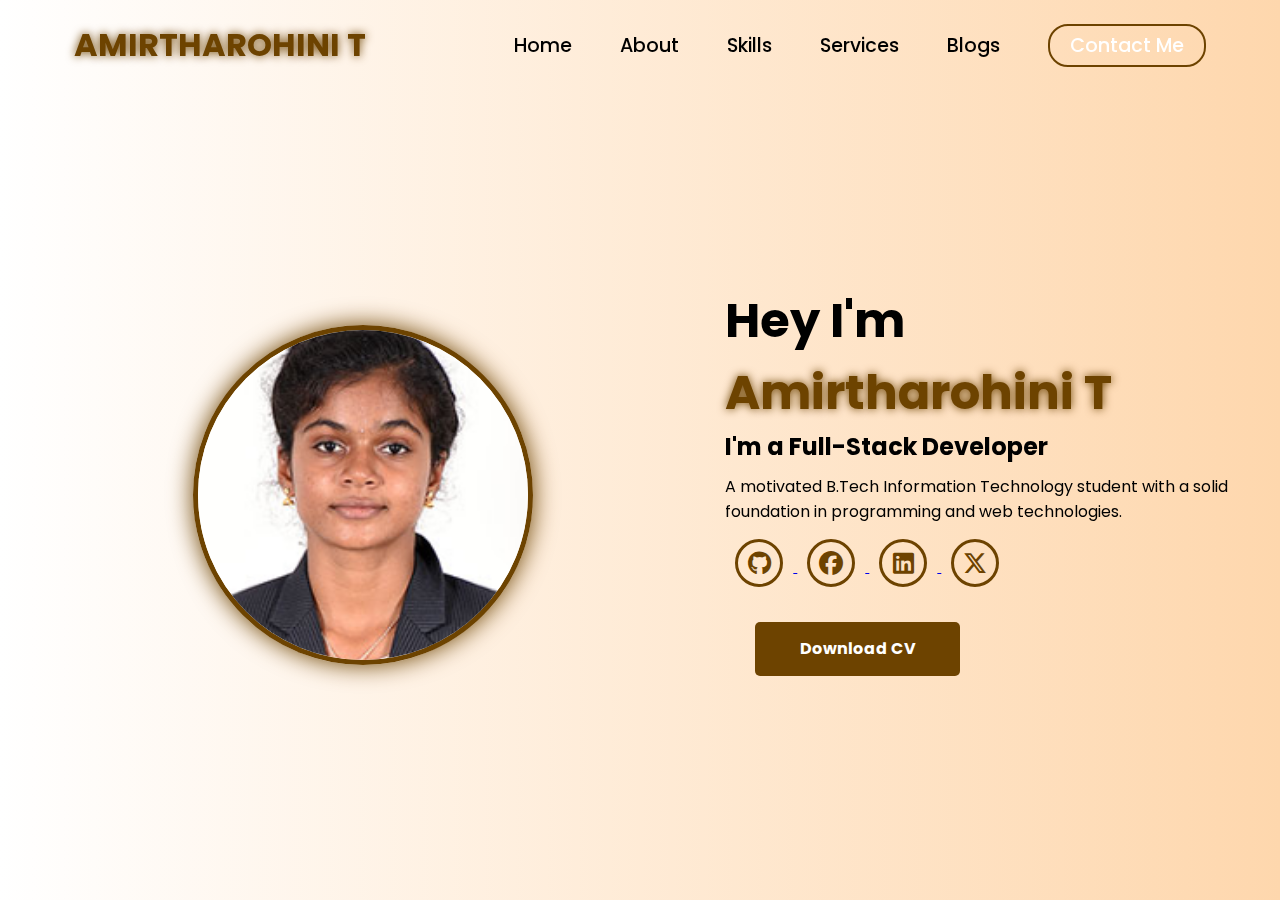
<file: index.html>
<!DOCTYPE html>
<html lang="en">
<head>
    <meta charset="UTF-8">
    <meta name="viewport" content="width=device-width, initial-scale=1.0">
    <link rel="stylesheet" href="https://cdnjs.cloudflare.com/ajax/libs/font-awesome/6.7.1/css/all.min.css">
    <title>Student Portfolio</title>
    <link rel="stylesheet" href="style.css">
    <link rel="stylesheet" href="https://unpkg.com/aos@next/dist/aos.css" />
</head>
<body>

    <nav>
        <div class="nav-container">
            <div class="logo" data-aos="zoom-in" data-aos-duration="1000">
                <span>AMIRTHAROHINI T</span>
            </div>

            <div class="links">
                <div class="link" data-aos="fade-up" data-aos-duration="1000" data-aos-delay="100">
                    <a href="index.html">Home</a>
                </div>
                <div class="link" data-aos="fade-up" data-aos-duration="1000" data-aos-delay="200">
                    <a href="about.html">About</a>
                </div>
                <div class="link" data-aos="fade-up" data-aos-duration="1000" data-aos-delay="300">
                    <a href="skills.html">Skills</a>
                </div>
                <div class="link" data-aos="fade-up" data-aos-duration="1000" data-aos-delay="400">
                    <a href="services.html">Services</a>
                </div>
                <div class="link" data-aos="fade-up" data-aos-duration="1000" data-aos-delay="500">
                    <a href="blogs.html">Blogs</a>
                </div>
                <div class="link contact-btn" data-aos="fade-up" data-aos-duration="1000" data-aos-delay="600">
                    <a href="contact.html">Contact Me</a>
                </div>
            </div>

            <i class="fa-solid fa-bars hamburg" onclick="hamburg()"></i>
        </div>

        <!-- MOBILE DROPDOWN -->
        <div class="dropdown">
            <div class="links">
                <a href="index.html">Home</a>
                <a href="about.html">About</a>
                <a href="skills.html">Skills</a>
                <a href="services.html">Services</a>
                <a href="blogs.html">Blogs</a>
                <a href="contact.html">Contact Me</a>
                <i class="fa-solid fa-xmark cancel" onclick="cancel()"></i>
            </div>
        </div>
    </nav>

    <section>
        <div class="main-container">
            <div class="image" data-aos="zoom-in-right" data-aos-duration="2500">
                <img src="profile.png" alt="">
            </div>

            <div class="content">
                <h1 data-aos="fade-left" data-aos-duration="1000" data-aos-delay="800">
                    Hey I'm <span>Amirtharohini T</span>
                </h1>

                <h2 data-aos="fade-right" data-aos-duration="1000" data-aos-delay="900">
                    I'm a Full-Stack Developer
                </h2>

                <p data-aos="flip-up" data-aos-duration="1000" data-aos-delay="1000">
                    A motivated B.Tech Information Technology student with a solid foundation in
                    programming and web technologies.
                </p>

                <div class="social-links">
    <a href="https://github.com/Amirtharohini77" target="_blank">
        <i class="fa-brands fa-github"></i>
    </a>

    <a href="https://www.facebook.com/YOUR_FACEBOOK_USERNAME" target="_blank">
        <i class="fa-brands fa-facebook"></i>
    </a>

    <a href="https://www.linkedin.com/in/amirtharohini-thangaraj-696667355/" target="_blank">
        <i class="fa-brands fa-linkedin"></i>
    </a>

    <a href="https://leetcode.com/u/AmirthaRohini7/" target="_blank">
        <i class="fa-brands fa-x-twitter"></i>
    </a>
</div>


                <div class="btn" data-aos="zoom-out-left" data-aos-duration="1000" data-aos-delay="1300">
                    <a href="assets/AMIRTHAROHINI-RESUME.pdf" download>
                        <button>Download CV</button>
                    </a>
                </div>
            </div>
        </div>
    </section>

    <script src="https://unpkg.com/aos@next/dist/aos.js"></script>
    <script>
        AOS.init({ offset: 0 });
    </script>

    <script>
        function hamburg() {
            const navbar = document.querySelector(".dropdown");
            navbar.style.transform = "translateY(0px)";
        }
        function cancel() {
            const navbar = document.querySelector(".dropdown");
            navbar.style.transform = "translateY(-500px)";
        }
    </script>

</body>
</html>
</file>
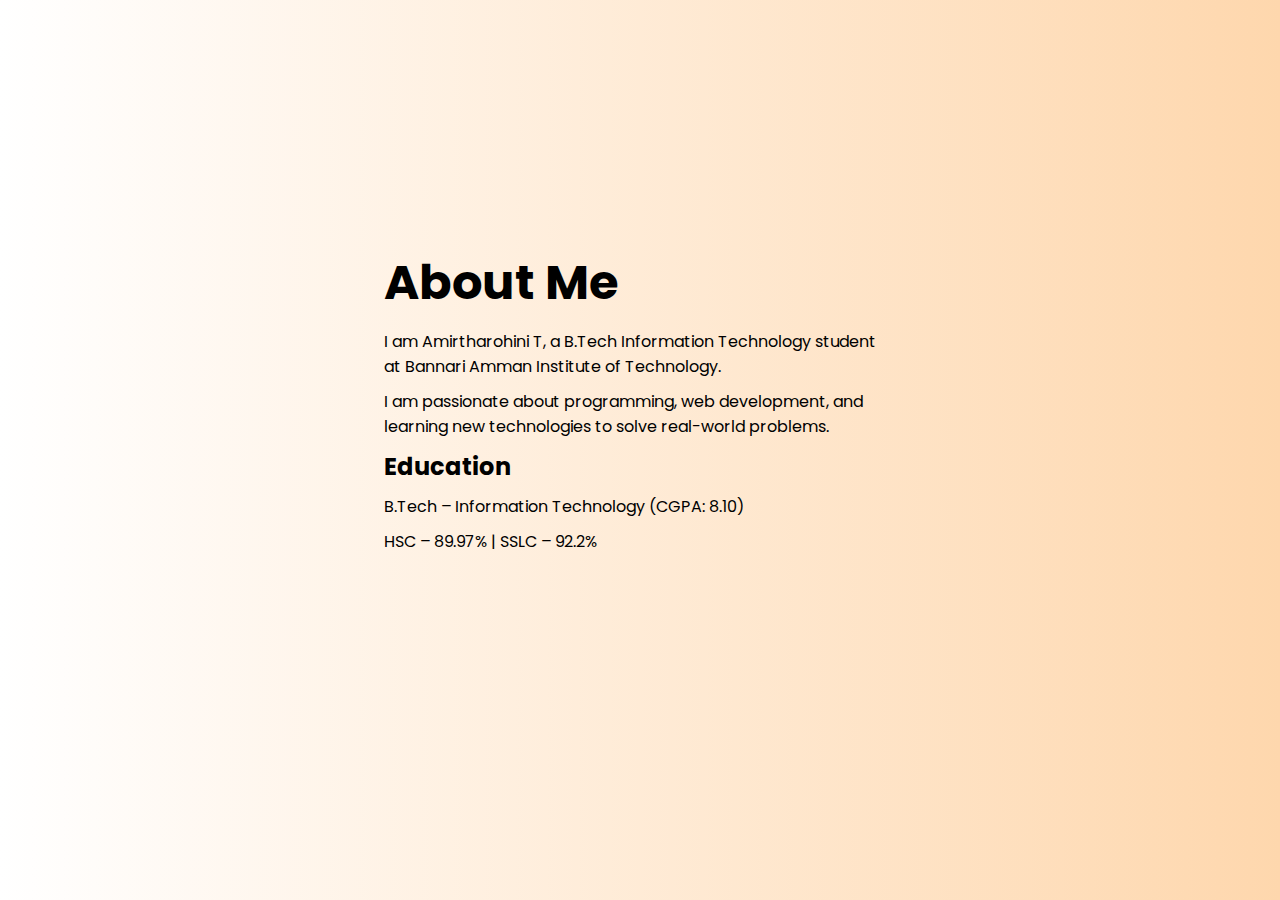
<file: about.html>
<!DOCTYPE html>
<html lang="en">
<head>
    <meta charset="UTF-8">
    <title>About | Amirtharohini T</title>
    <link rel="stylesheet" href="style.css">
</head>
<body>

<section>
    <div class="main-container">
        <div class="content">
            <h1>About Me</h1>
            <p>
                I am Amirtharohini T, a B.Tech Information Technology student at
                Bannari Amman Institute of Technology.
            </p>
            <p>
                I am passionate about programming, web development, and learning
                new technologies to solve real-world problems.
            </p>

            <h2>Education</h2>
            <p>B.Tech – Information Technology (CGPA: 8.10)</p>
            <p>HSC – 89.97% | SSLC – 92.2%</p>
        </div>
    </div>
</section>

</body>
</html>
</file>
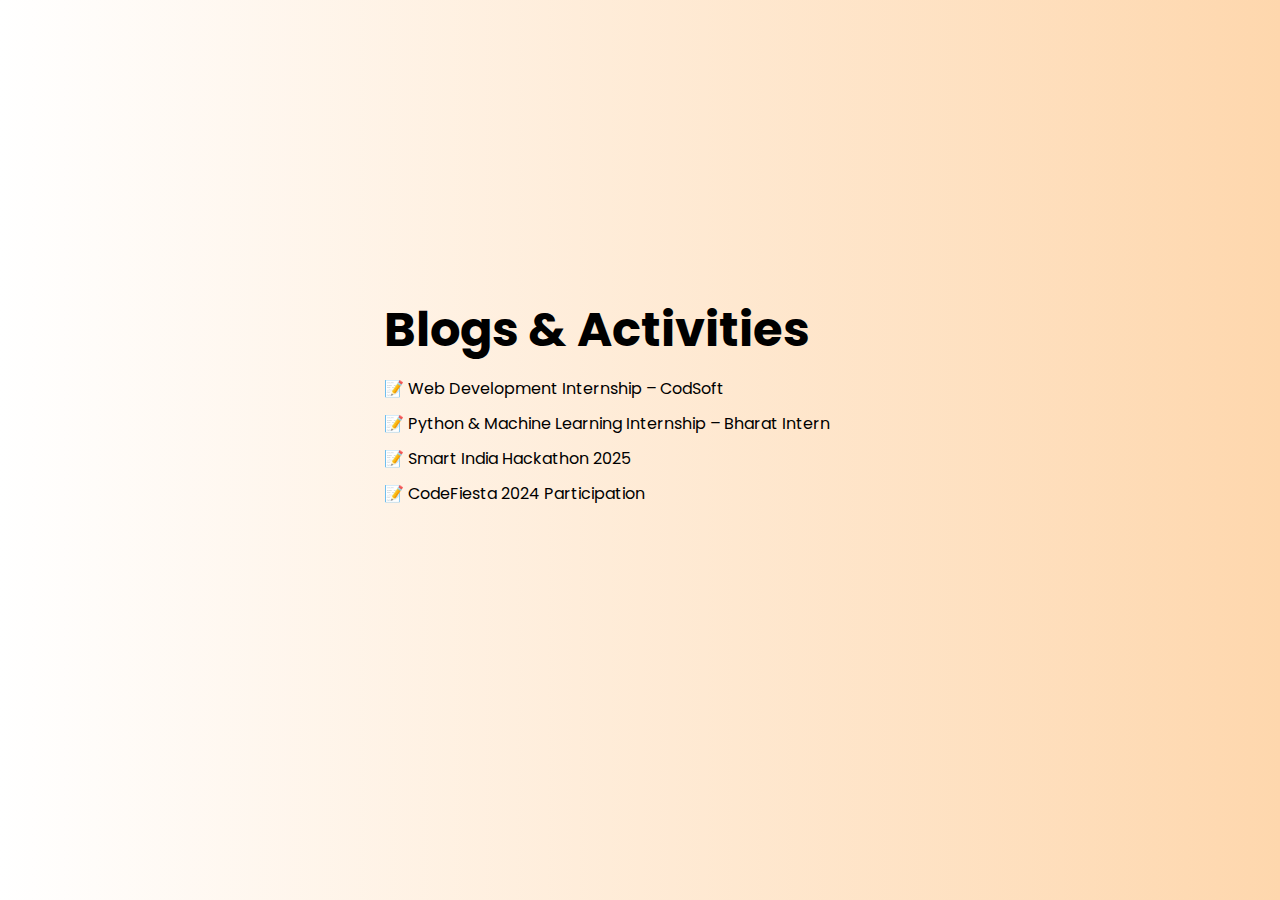
<file: blogs.html>
<!DOCTYPE html>
<html lang="en">
<head>
    <meta charset="UTF-8">
    <title>Blogs | Amirtharohini T</title>
    <link rel="stylesheet" href="style.css">
</head>
<body>

<section>
    <div class="main-container">
        <div class="content">
            <h1>Blogs & Activities</h1>

            <p>📝 Web Development Internship – CodSoft</p>
            <p>📝 Python & Machine Learning Internship – Bharat Intern</p>
            <p>📝 Smart India Hackathon 2025</p>
            <p>📝 CodeFiesta 2024 Participation</p>
        </div>
    </div>
</section>

</body>
</html>
</file>
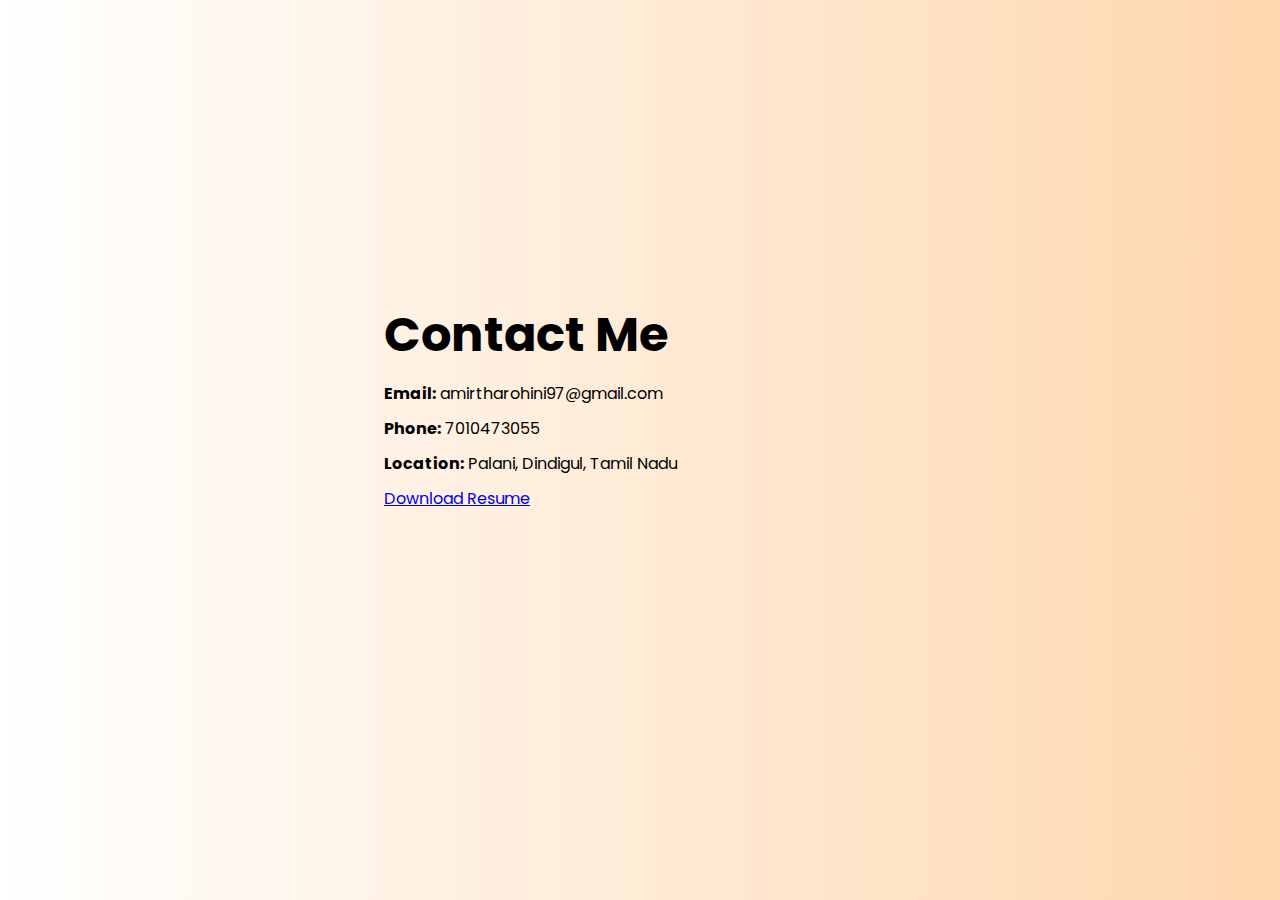
<file: contact.html>
<!DOCTYPE html>
<html lang="en">
<head>
    <meta charset="UTF-8">
    <title>Contact | Amirtharohini T</title>
    <link rel="stylesheet" href="style.css">
</head>
<body>

<section>
    <div class="main-container">
        <div class="content">
            <h1>Contact Me</h1>

            <p><strong>Email:</strong> amirtharohini97@gmail.com</p>
            <p><strong>Phone:</strong> 7010473055</p>
            <p><strong>Location:</strong> Palani, Dindigul, Tamil Nadu</p>

            <a href="assets/AMIRTHAROHINI-RESUME.pdf" download class="btn">
                Download Resume
            </a>
        </div>
    </div>
</section>

</body>
</html>
</file>
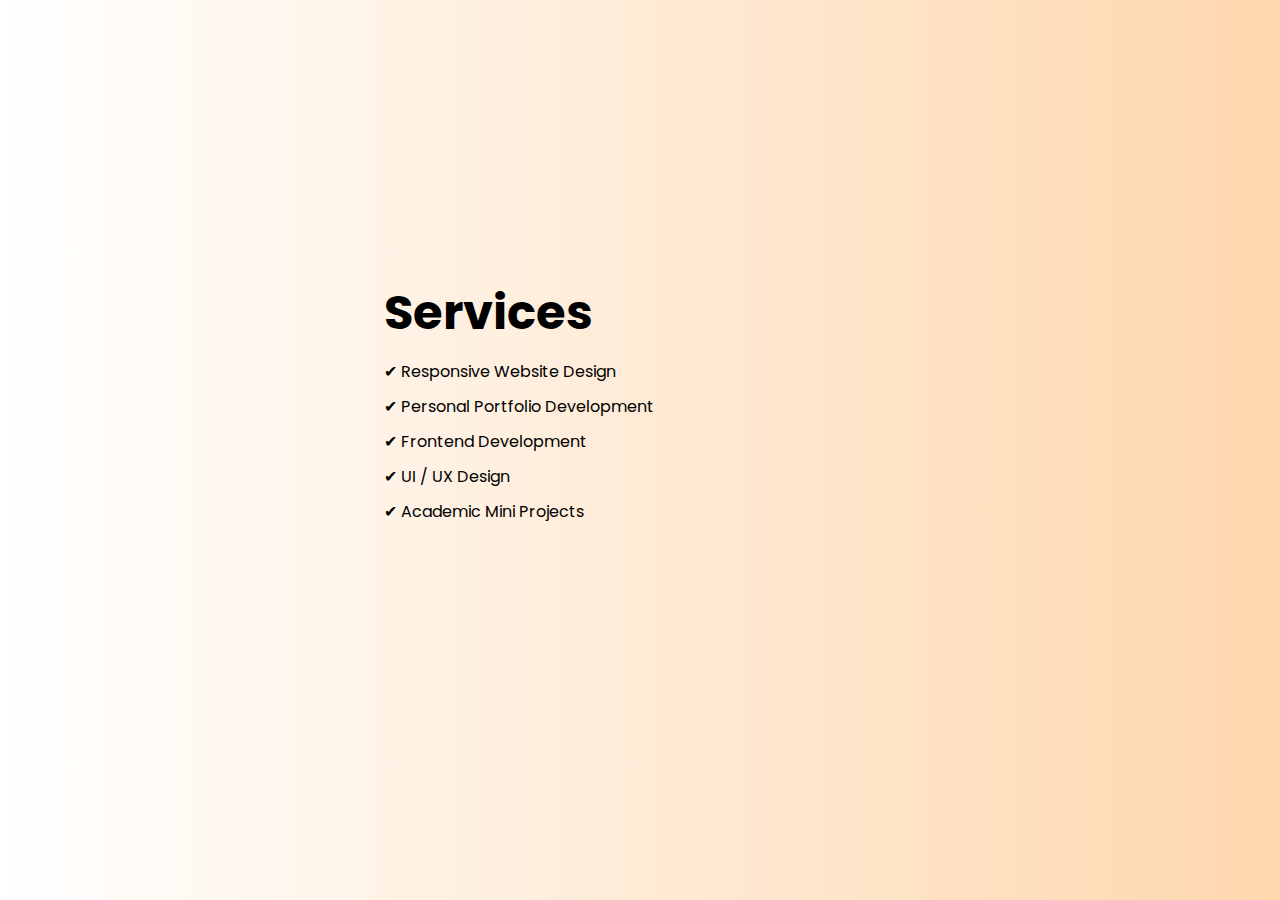
<file: services.html>
<!DOCTYPE html>
<html lang="en">
<head>
    <meta charset="UTF-8">
    <title>Services | Amirtharohini T</title>
    <link rel="stylesheet" href="style.css">
</head>
<body>

<section>
    <div class="main-container">
        <div class="content">
            <h1>Services</h1>

            <p>✔ Responsive Website Design</p>
            <p>✔ Personal Portfolio Development</p>
            <p>✔ Frontend Development</p>
            <p>✔ UI / UX Design</p>
            <p>✔ Academic Mini Projects</p>
        </div>
    </div>
</section>

</body>
</html>
</file>
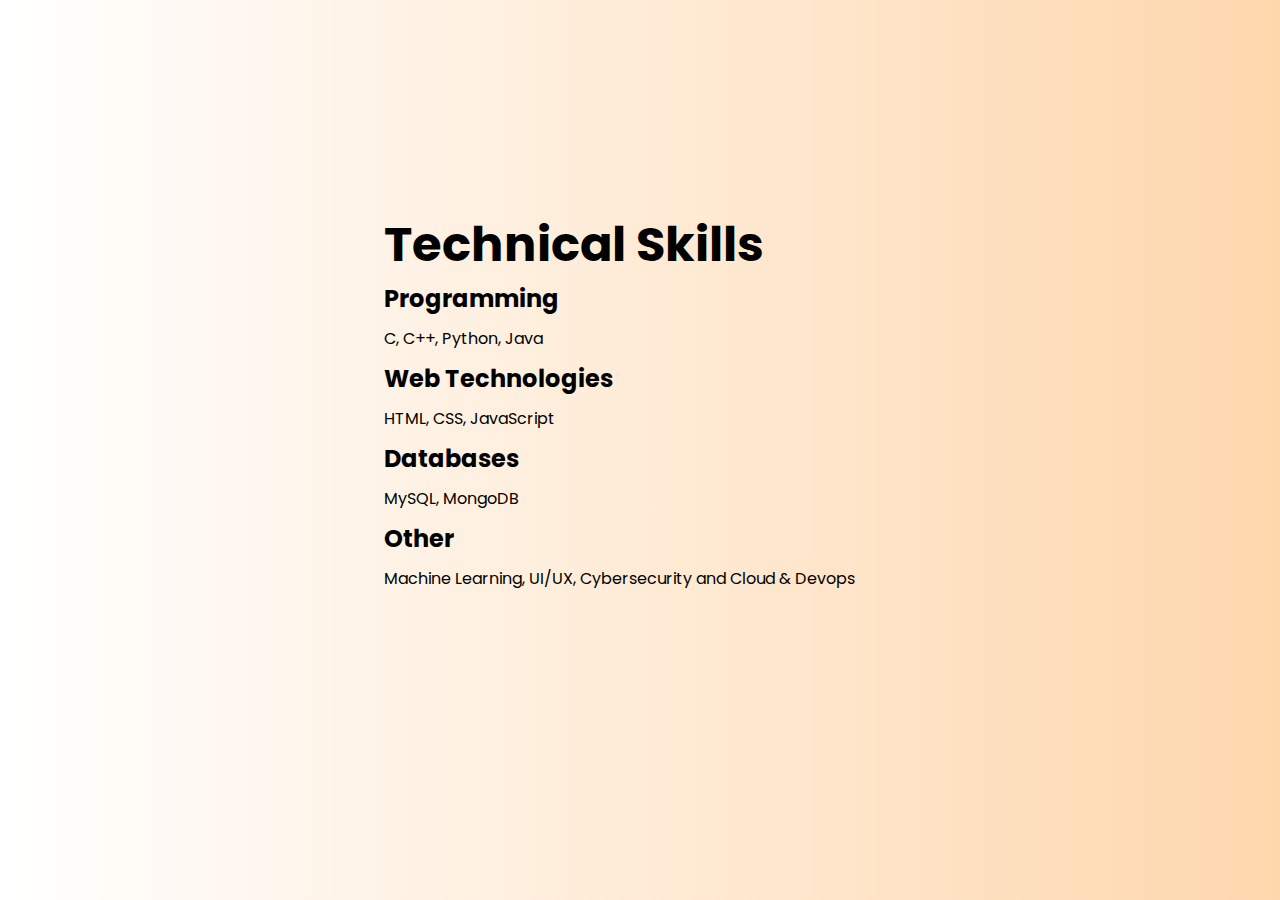
<file: skills.html>
<!DOCTYPE html>
<html lang="en">
<head>
    <meta charset="UTF-8">
    <title>Skills | Amirtharohini T</title>
    <link rel="stylesheet" href="style.css">
</head>
<body>

<section>
    <div class="main-container">
        <div class="content">
            <h1>Technical Skills</h1>

            <h2>Programming</h2>
            <p>C, C++, Python, Java</p>

            <h2>Web Technologies</h2>
            <p>HTML, CSS, JavaScript</p>

            <h2>Databases</h2>
            <p>MySQL, MongoDB</p>

            <h2>Other</h2>
            <p>Machine Learning, UI/UX, Cybersecurity and Cloud & Devops</p>
        </div>
    </div>
</section>

</body>
</html>
</file>
<file: style.css>
@import url('https://fonts.googleapis.com/css2?family=Poppins:wght@100;200;300;400;500;600&display=swap');

*{
    padding: 0;
    margin: 0;
    font-family: 'Poppins', sans-serif;
    box-sizing: border-box;
}

html{
    overflow-x: hidden;
}

body{
    width: 100%;
    height: 100vh;
    overflow: hidden;
    background: linear-gradient(to right, rgb(255,255,255), rgb(254,215,173));
}

nav{
    width: 100%;
    height: 10vh;
    position: sticky;
}


.nav-container{
    width: 100%;
    height: 100%;
    display: flex;
    justify-content: space-around;
    align-items: center;
}

.logo{
    color: black;
    font-size: 2rem;
    font-weight: bolder;
}

.logo span{
    color: rgb(109,67, 0);
    text-shadow: 0 0 10px rgb(109,67, 0);
}

.hamburg, .cancel{
    cursor: pointer;
    position: absolute;
    right: 15px;
    top: 10px;
    color: black;
    font-size: 2rem;
    display: none;
}

.nav-container .links {
    display: flex;
    gap: 3rem;
    align-items: center;
}

.nav-container .links a{
    position: relative;
    font-size: 1.2rem;
    color: black;
    text-decoration: none;
    font-weight: 500;
    transform: 0.3s linear;
}

.nav-container .links a::before{
    position: absolute;
    content: "";
    bottom: -3px;
    left: 0;
    width: 0%;
    height: 3px;
    background-color: rgb(109,67, 0);
    transition: 0.2s linear;
}

.nav-container .links a:hover::before{
    width: 100%;
}

.nav-container .contact-btn{
    background-color: transparent;
    padding: 5px 20px;
    border-radius: 20px;
    border: 2px solid rgb(109,67, 0);
    transition: 0.2s linear;
}

.nav-container .contact-btn a{
    color: white;
    transition: 0.3s linear;
}

.nav-container .contact-btn:hover, .nav-container .contact-btn:hover a{
    background-color: rgb(109,67, 0);
    color: white;
}

.nav-container .links a:hover{
    color: rgb(109,67, 0);
}

.dropdown{
    z-index: 100;
    position: absolute;
    top: 0;
    transform: translateY(-500px);
    width: 100%;
    height: auto;
    backdrop-filter: brightness(40%) blur(3px);
    box-shadow: 0 0 20px black;
    transition: 0.2s linear;
}

.dropdown .links a{
    color: white;
    display: flex;
    text-decoration: none;
    justify-content: center;
    padding: 15px 0;
    align-items: center;
    transition: 0.2s linear;
}

.dropdown .links a:hover{
    background-color: rgb(109,67, 0);
}

section{
    width: 100%;
    height: 90vh;
}

.main-container{
    width: 100%;
    height: 100%;
    display: flex;
    justify-content: space-evenly;
    align-items: center;
}

.main-container .image{
    width: 50%;
    display: flex;
    justify-content: center; /* centers image horizontally */
    align-items: center;     /* centers image vertically */
}


.main-container .image img{
    width: 340px;
    height: 340px;
    border-radius: 50%;
    object-fit: cover;
    border: 5px solid rgb(109,67,0);
    box-shadow: 0 0 25px rgb(109,67,0);
}


.main-container .content{
    color: black;
    width: 40%;
    min-height: 100px;
}

.content h1{
    font-size: clamp(1rem, 2rem + 5vw, 3rem);
}

.content h1 span{
    color: rgb(109,67, 0);
    text-shadow: 0 0 10px rgb(109,67, 0);
}

.content .typewriter{
    font-weight: 600;
    font-size: clamp(1rem, 1rem + 5vw, 2rem);
}

.content .typewriter span{
    color: rgb(109,67, 0);
    font-size: 2.5rem;
    text-shadow: 0 0 5px rgb(109,67, 0);
    position: relative;
    transition: 0.3s linear;
}

.typewriter span::before{
    content: "Developer";
    animation: words 15s infinite;
}

.typewriter span::after{
    content: "";
    position: absolute;
    width: calc(100% + 8px);
    height: 100%;
    border-left: 3px solid black;
    animation:  cursor 0.6s linear infinite;
}

@keyframes cursor {
    to{
        border-left: 3px solid #b74b4b;
    }
}

@keyframes words {
    0%, 33%{
        content: "Developer";
    }
    34%, 66%{
        content: "Designer";
    }
    67%, 100%{
        content: "Freelancer";
    }
}

.content p{
    font-size: clamp(0.4rem, 0.2rem + 9vw, 1rem);
    margin: 10px 0;
}

.social-links i{
    display: inline-flex;
    justify-content: center;
    align-items: center;
    width: 3rem;
    height: 3rem;
    background-color:transparent;
    border: 0.2rem solid rgb(109,67, 0);
    border-radius: 50%;
    color:rgb(109,67, 0);
    margin: 5px 10px;
    font-size: 1.5rem;
    transition: 0.2s linear;
}

.social-links i:hover{
    scale: 1.3;
    color: white;
    background-color: rgb(109,67, 0);
    filter: drop-shadow(0 0 10px rgb(109,67,0));
}

.content button{
    width: 40%;
    height: 6vh;
    margin: 30px;
    background-color: rgb(109,67, 0);
    color: white;
    border: none;
    outline: none;
    font-size: 100%;
    font-weight: 700;
    border-radius: 5px;
    transition: 0.2s linear;
}

.content button:hover{
 scale: 1.1;
 color: rgb(109,67, 0);
 border: 2px solid rgb(109,67, 0);
 background-color: transparent;
 font-weight: 700;
 box-shadow: 0 0 40px rgb(109,67, 0);
}

@media (max-width:884px) {
    body{
        overflow-y: visible;
    }

    nav .logo{
        position: absolute;
        top: 16px;
        left: 15px;
        font-size: 1.5rem;
    }

    .main-container{
        display: flex;
        flex-direction: column;
    }

    .nav-container .links{
        display: none;
    }

    .hamburg,.cancel{
        display: block;
    }

    .main-container .content{
        width: 80%;
    }

    .social-links i{
        width: 2.5rem;
        height: 2.5rem;
        font-size: 1.5rem;
    }
    .cancel{
        color: white;
    }

    .main-container .image{
        width: 80%;
        margin-bottom: 0px;
    }
}

/* =====================
   CARD + ICON LAYOUT
===================== */
.cards{
    display: grid;
    grid-template-columns: repeat(auto-fit, minmax(220px, 1fr));
    gap: 25px;
    margin-top: 30px;
}

.card{
    background: #fff;
    padding: 25px;
    border-radius: 16px;
    text-align: center;
    box-shadow: 0 10px 25px rgba(0,0,0,0.1);
    transition: 0.3s ease;
}

.card:hover{
    transform: translateY(-8px);
    box-shadow: 0 15px 35px rgba(0,0,0,0.15);
}

.card i{
    font-size: 36px;
    color: #6d4300;
    margin-bottom: 15px;
}

.card h3{
    font-size: 20px;
    margin-bottom: 10px;
    color: #222;
}

.card p{
    font-size: 14px;
    color: #555;
    line-height: 1.6;
}
</file>
